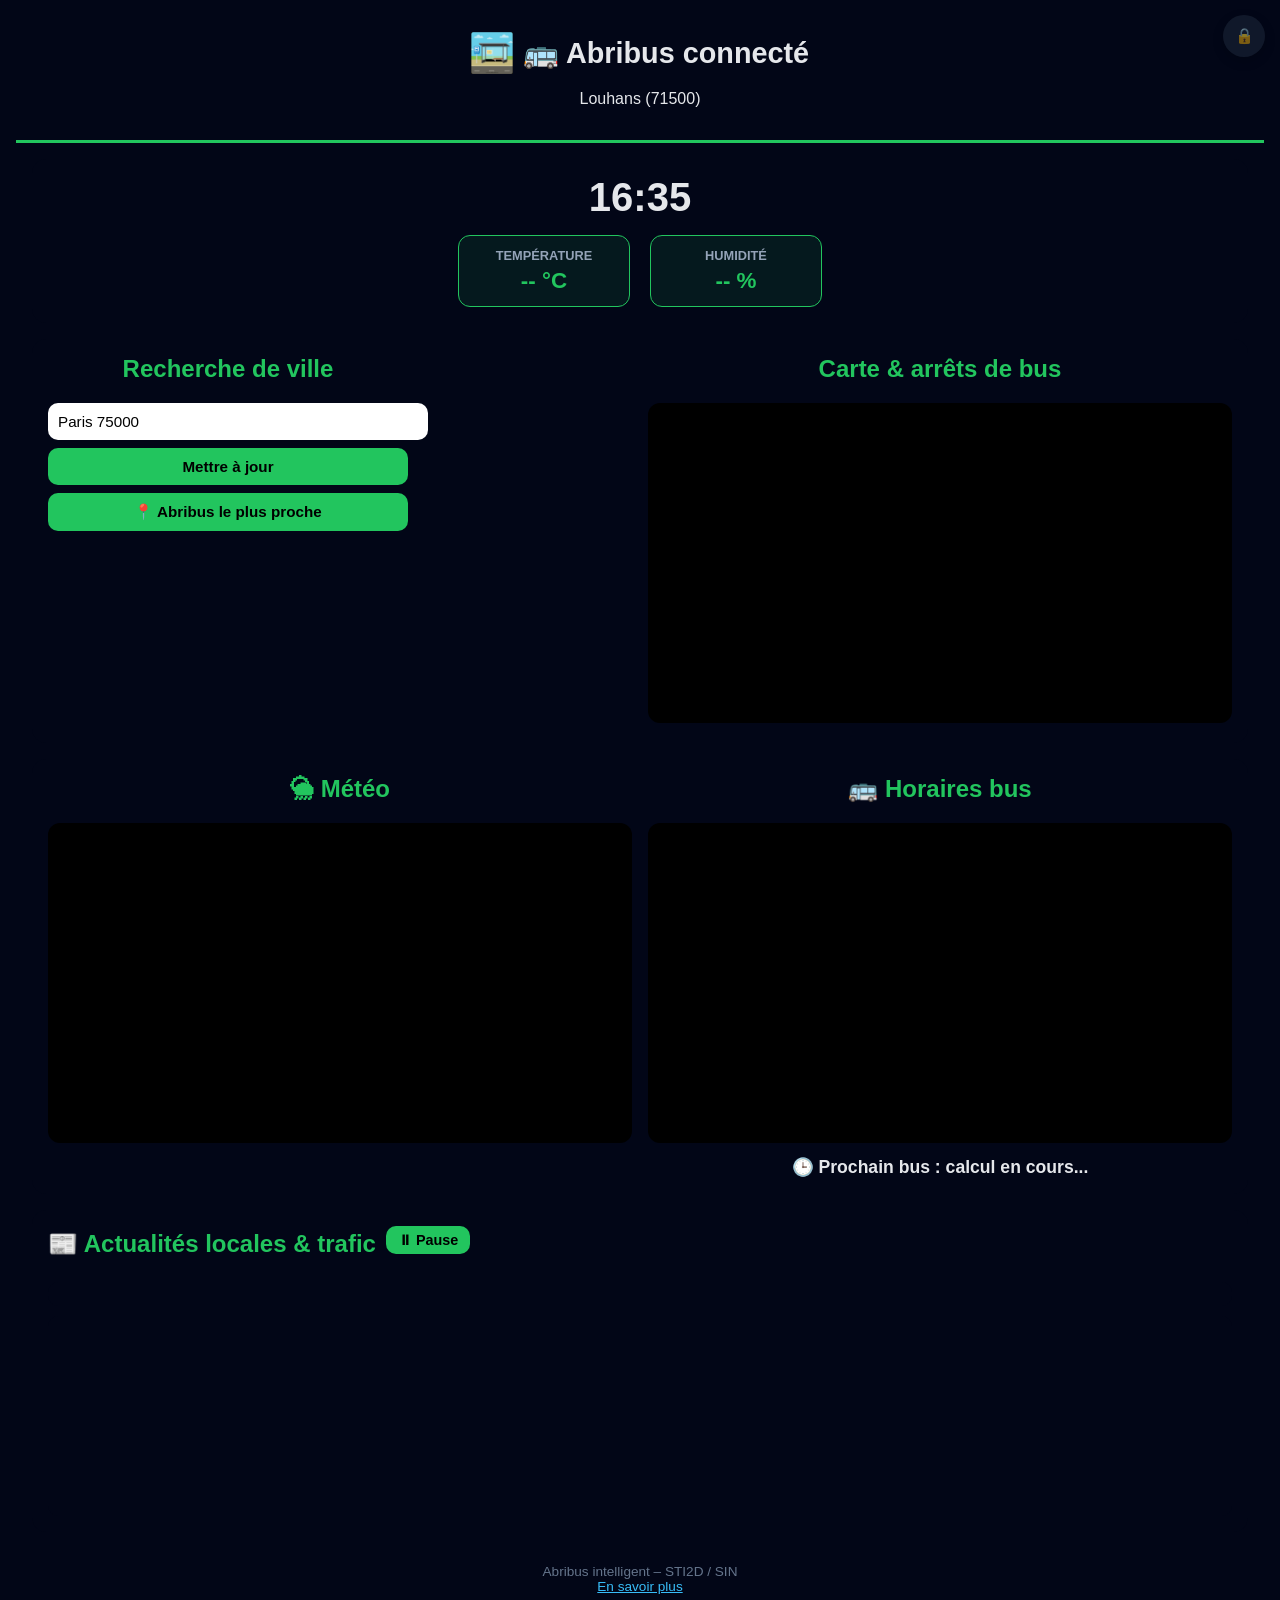
<file: index.html>
<!DOCTYPE html>
<html lang="fr">
<head>
<meta charset="UTF-8" />
<title> 🚌 Abribus connecté – Louhans</title>
<meta name="viewport" content="width=device-width, initial-scale=1.0" />
<link rel="stylesheet" href="style.css">
<link rel="icon" href="file:///Q:/Espace%20d'%C3%A9change/abri%20de%20bus%20william%20nohan%20nathan%20tilio%20et%20anthonin/Site%20conception%20du%20site%20internet/logo.png" type="image/png">
</head>

<body>
<body>
<button id="accesPrive" onclick="ouvrirModal()">🔒</button>
<div id="loginModal" class="modal-overlay" style="display:none;">
  <div class="modal-card">
    <h3>🔐 Accès Chauffeur / Jeux ... </h3>
    <p>Entrez le code d'accès :</p>
    <input type="password" id="passInput" placeholder="Code secret..." onkeydown="if(event.key==='Enter'){validerCode();}">
    <div class="modal-btn-group">
      <button onclick="validerCode()">Entrer</button>
      <button class="btn-cancel" onclick="fermerModal()">Annuler</button>
    </div>
  </div>
</div>

<header>
<header>
  <h1>
    <img id="logo" src="logo.png" alt="Logo Abribus">
    🚌 Abribus connecté
  </h1>
  <p id="cityLabel">Louhans (71500)</p>
</header>

<section>
  <div class="clock" id="clock">--:--</div>
  
  <div class="sensor-box">
      <div class="sensor-item">
          <span class="sensor-label">TEMPÉRATURE</span>
          <span class="sensor-value" id="temp">-- °C</span>
      </div>
      <div class="sensor-item">
          <span class="sensor-label">HUMIDITÉ</span>
          <span class="sensor-value" id="hum">-- %</span>
      </div>
  </div>
</section>

<section class="grid">
  <div class="recherche-box">
    <h2>Recherche de ville</h2>
    <input id="adresse" value="Louhans 71500" onkeydown="if(event.key==='Enter'){rechercherVille();}">
    <button onclick="rechercherVille()">Mettre à jour</button>
    <button onclick="localiserAbribus()">📍 Abribus le plus proche</button>
    <p id="coords"></p>                
  </div>
  <div>
    <h2>Carte & arrêts de bus</h2>
    <iframe id="map"></iframe>
  </div>
</section>

<section class="grid">
  <div>
    <h2>🌦 Météo</h2>
    <iframe id="meteoFrame" src="https://www.meteoblue.com/fr/meteo/widget/three/46.63518835,5.23839293"></iframe>
  </div>
  <div>
    <h2>🚌 Horaires bus</h2>
    <iframe id="busFrame"></iframe>
    <div id="prochainBus" style="margin-top:10px;font-size:1.1rem;font-weight:bold;">
      🕒 Prochain bus : calcul en cours...
    </div>
  </div>
</section>

<section>
  <h2 style="display:flex;align-items:center;gap:10px;">
    📰 Actualités locales & trafic
    <button id="toggleScrollBtn">⏸ Pause</button>
  </h2>

  <div id="alertBanner"></div>
  <div id="iaResume"></div>

  <div id="loadingActus" style="display:none;opacity:0.7;">
    ⏳ Chargement des actualités…
  </div>

  <div id="actualites"></div>

  <button id="backToTopBtn" style="display:none;margin-top:8px;">
    ⬆ Revenir en haut
  </button>
</section>

<script src="script.js"></script>

<footer>
Abribus intelligent – STI2D / SIN<br>
<a href="infos.html" style="color:#38bdf8;">En savoir plus</a>
</footer>
</body>
</html>
</file>
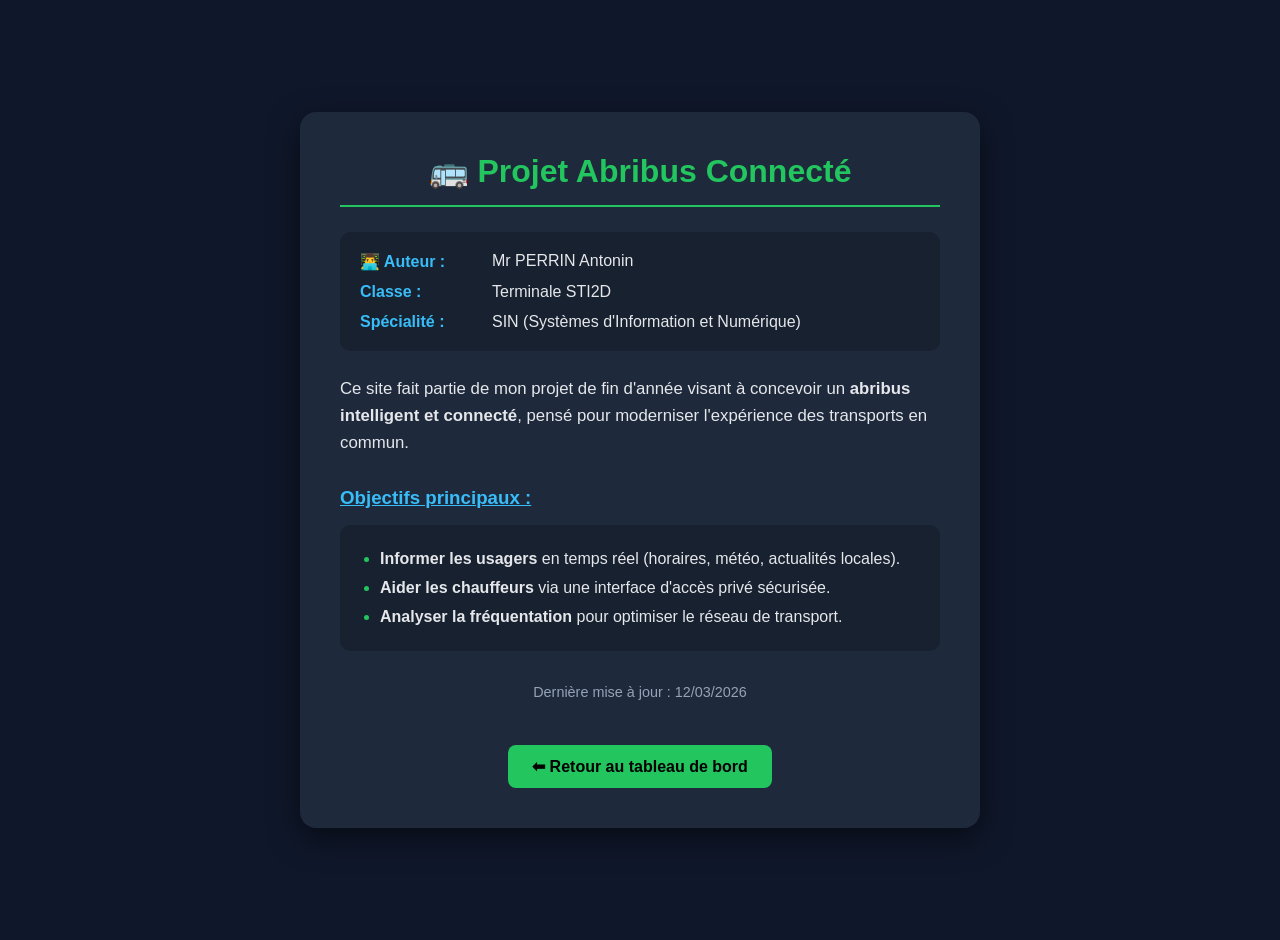
<file: infos.html>
<!DOCTYPE html>
<html lang="fr">
<head>
<meta charset="UTF-8">
<meta name="viewport" content="width=device-width, initial-scale=1.0">
<title>ℹ️ Informations - Abribus Connecté</title>

<style>
  :root {
    --bg: #0f172a;
    --panel: #1e293b;
    --accent: #22c55e;
    --text: #e5e7eb;
    --text-muted: #94a3b8;
    --link: #38bdf8;
  }

  body {
    font-family: 'Segoe UI', Arial, sans-serif;
    background: var(--bg);
    color: var(--text);
    margin: 0;
    padding: 20px;
    display: flex;
    justify-content: center;
    align-items: center;
    min-height: 100vh; /* Permet de centrer verticalement */
  }

  /* Conteneur principal style "carte" */
  .container {
    background: var(--panel);
    padding: 40px;
    border-radius: 16px;
    box-shadow: 0 10px 30px rgba(0, 0, 0, 0.5);
    max-width: 600px;
    width: 100%;
    animation: fadeIn 0.6s ease-out; /* Petite animation d'apparition */
  }

  @keyframes fadeIn {
    from { opacity: 0; transform: translateY(20px); }
    to { opacity: 1; transform: translateY(0); }
  }

  h1 {
    color: var(--accent);
    text-align: center;
    margin-top: 0;
    border-bottom: 2px solid var(--accent);
    padding-bottom: 15px;
    margin-bottom: 25px;
  }

  /* Mise en forme des informations de l'élève */
  .info-grid {
    display: grid;
    grid-template-columns: 120px 1fr;
    gap: 12px;
    background: rgba(0, 0, 0, 0.2);
    padding: 20px;
    border-radius: 10px;
    margin-bottom: 25px;
  }

  .info-grid span {
    font-weight: bold;
    color: var(--link);
  }

  p {
    line-height: 1.6;
    font-size: 1.05rem;
  }

  /* Style propre pour la liste des objectifs */
  h3 {
    color: var(--link);
    margin-top: 30px;
    margin-bottom: 10px;
  }

  ul {
    background: rgba(0, 0, 0, 0.2);
    padding: 20px 20px 20px 40px;
    border-radius: 10px;
    line-height: 1.8;
  }

  ul li::marker {
    color: var(--accent);
  }

  /* Bouton de retour stylisé */
  .btn-retour {
    display: block;
    width: max-content;
    margin: 40px auto 0;
    padding: 12px 24px;
    background: var(--accent);
    color: #000;
    text-decoration: none;
    font-weight: bold;
    border-radius: 8px;
    transition: transform 0.2s, background 0.2s;
    text-align: center;
  }

  .btn-retour:hover {
    transform: scale(1.05);
    background: #16a34a; /* Vert un peu plus foncé au survol */
  }

  .footer-note {
    text-align: center;
    color: var(--text-muted);
    font-size: 0.9em;
    margin-top: 30px;
  }
</style>
</head>

<body>

<div class="container">
  <h1>🚌 Projet Abribus Connecté</h1>

  <div class="info-grid">
    <span> 👨‍💻 Auteur :</span> <div>Mr PERRIN Antonin</div>
    <span> Classe :</span> <div>Terminale STI2D</div>
    <span> Spécialité :</span> <div>SIN (Systèmes d'Information et Numérique)</div>
  </div>

  <p>
    Ce site fait partie de mon projet de fin d'année visant à concevoir un <strong>abribus intelligent et connecté</strong>, pensé pour moderniser l'expérience des transports en commun.
  </p>

  <h3> <u>Objectifs principaux :</u></h3>
  <ul>
    <li><strong>Informer les usagers</strong> en temps réel (horaires, météo, actualités locales).</li>
    <li><strong>Aider les chauffeurs</strong> via une interface d'accès privé sécurisée.</li>
    <li><strong>Analyser la fréquentation</strong> pour optimiser le réseau de transport.</li>
  </ul>

  <p class="footer-note">Dernière mise à jour : 12/03/2026</p>

  <a href="index.html" class="btn-retour">⬅ Retour au tableau de bord</a>
</div>

</body>
</html>
</file>
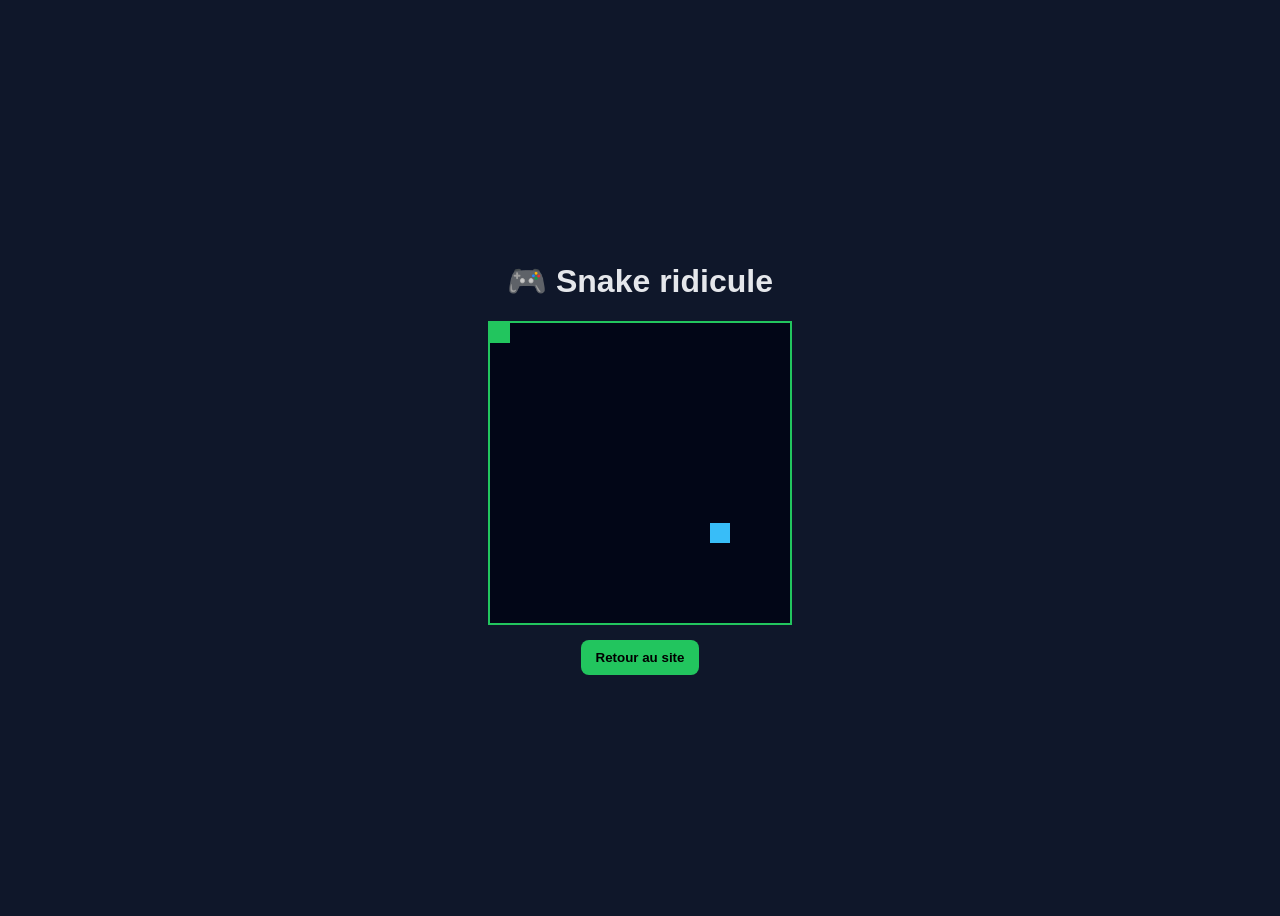
<file: jeux.html>
<!DOCTYPE html>
<html lang="fr">
<head>
<meta charset="UTF-8">
<title>🎮 Mini-Jeu Snake</title>
<meta name="viewport" content="width=device-width, initial-scale=1.0">
<style>
body { background:#0f172a; color:#e5e7eb; display:flex; flex-direction:column; align-items:center; justify-content:center; height:100vh; font-family:sans-serif;}
canvas { background:#020617; border:2px solid #22c55e; }
button { margin-top:15px; padding:10px 15px; border:none; border-radius:8px; background:#22c55e; color:#000; font-weight:bold; cursor:pointer; }
</style>
</head>
<body>

<h1>🎮 Snake ridicule</h1>
<canvas id="snakeCanvas" width="300" height="300"></canvas>
<button onclick="window.location.href='index.html'">Retour au site</button>

<script>
const canvas=document.getElementById('snakeCanvas');
const ctx=canvas.getContext('2d');

let snake=[{x:10,y:10}];
let dir={x:1,y:0};
let fruit={x:Math.floor(Math.random()*15),y:Math.floor(Math.random()*15)};
let taille=20;

function draw(){
    ctx.fillStyle="#020617";
    ctx.fillRect(0,0,canvas.width,canvas.height);

    // fruit
    ctx.fillStyle="#22c55e";
    ctx.fillRect(fruit.x*taille,fruit.y*taille,taille,taille);

    // snake
    ctx.fillStyle="#38bdf8";
    snake.forEach(s=>ctx.fillRect(s.x*taille,s.y*taille,taille,taille));

    // mouvement
    let head={x:snake[0].x+dir.x, y:snake[0].y+dir.y};

    // collision mur
    if(head.x<0||head.x>=15||head.y<0||head.y>=15){
        alert("Game Over!");
        snake=[{x:10,y:10}];
        dir={x:1,y:0};
        return;
    }

    // collision fruit
    if(head.x===fruit.x && head.y===fruit.y){
        snake.unshift(head);
        fruit={x:Math.floor(Math.random()*15),y:Math.floor(Math.random()*15)};
    } else {
        snake.pop();
        snake.unshift(head);
    }
}
document.addEventListener('keydown',e=>{
    if(e.key==="ArrowUp") dir={x:0,y:-1};
    if(e.key==="ArrowDown") dir={x:0,y:1};
    if(e.key==="ArrowLeft") dir={x:-1,y:0};
    if(e.key==="ArrowRight") dir={x:1,y:0};
});
setInterval(draw,200);
</script>
</body>
</html>
</file>
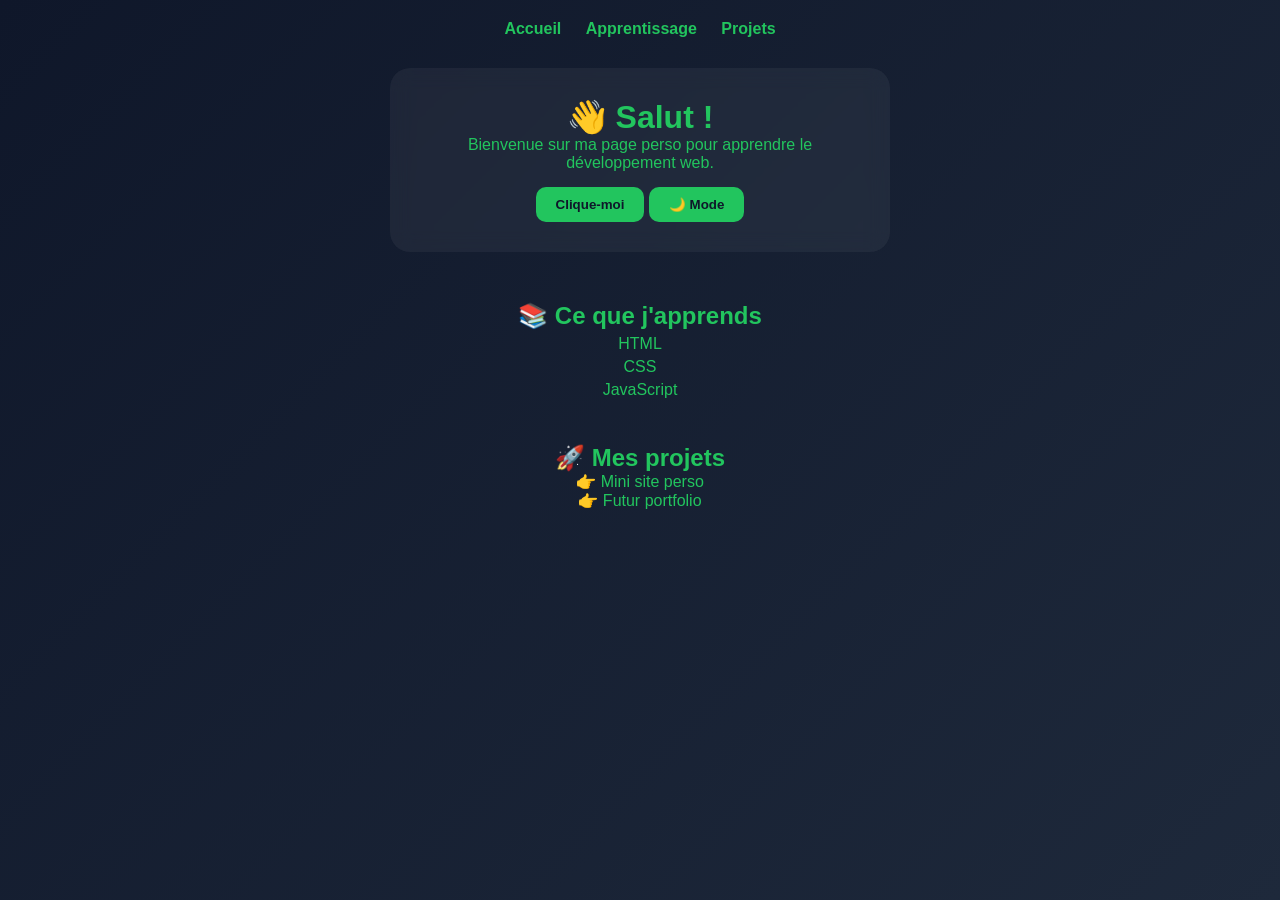
<file: perso.html>
<!DOCTYPE html>
<html lang="fr">
<head>
<meta charset="UTF-8">
<title>📖 Page Perso</title>
<meta name="viewport" content="width=device-width, initial-scale=1.0">

<style>
/* RESET */
* {
  margin: 0;
  padding: 0;
  box-sizing: border-box;
}

/* BODY */
body {
  font-family: sans-serif;
  background: linear-gradient(135deg, #0f172a, #1e293b);
  color: #22c55e;
  display: flex;
  flex-direction: column;
  align-items: center;
  min-height: 100vh;
  transition: 0.3s;
}

/* NAVBAR */
nav {
  margin-top: 20px;
}

nav a {
  margin: 0 10px;
  text-decoration: none;
  color: #22c55e;
  font-weight: bold;
}

nav a:hover {
  color: #4ade80;
}

/* CARD */
.card {
  background: rgba(255,255,255,0.05);
  backdrop-filter: blur(10px);
  border-radius: 20px;
  padding: 30px;
  margin: 30px;
  text-align: center;
  max-width: 500px;
  animation: fadeIn 1s ease;
}

/* ANIMATION */
@keyframes fadeIn {
  from {
    opacity: 0;
    transform: translateY(20px);
  }
  to {
    opacity: 1;
    transform: translateY(0);
  }
}

/* BUTTON */
button {
  margin-top: 15px;
  padding: 10px 20px;
  border: none;
  border-radius: 10px;
  background: #22c55e;
  color: #0f172a;
  font-weight: bold;
  cursor: pointer;
  transition: 0.3s;
}

button:hover {
  background: #4ade80;
  transform: scale(1.05);
}

/* SECTION */
section {
  margin: 20px;
  text-align: center;
}

ul {
  list-style: none;
}

li {
  margin: 5px 0;
}

/* LIGHT MODE */
.light {
  background: #f1f5f9;
  color: #0f172a;
}

/* RESPONSIVE */
@media (max-width: 600px) {
  .card {
    width: 90%;
  }
}
</style>

</head>

<body>

<!-- NAVBAR -->
<nav>
  <a href="#">Accueil</a>
  <a href="#">Apprentissage</a>
  <a href="#">Projets</a>
</nav>

<!-- CARD PRINCIPALE -->
<div class="card">
  <h1>👋 Salut !</h1>
  <p id="texte">Bienvenue sur ma page perso pour apprendre le développement web.</p>

  <button onclick="changerTexte()">Clique-moi</button>
  <button onclick="toggleMode()">🌙 Mode</button>
</div>

<!-- SECTION APPRENTISSAGE -->
<section>
  <h2>📚 Ce que j'apprends</h2>
  <ul>
    <li>HTML</li>
    <li>CSS</li>
    <li>JavaScript</li>
  </ul>
</section>

<!-- SECTION PROJETS -->
<section>
  <h2>🚀 Mes projets</h2>
  <p>👉 Mini site perso</p>
  <p>👉 Futur portfolio</p>
</section>

<script>
function changerTexte() {
  document.getElementById("texte").textContent = "🔥 Bien joué ! Tu utilises JavaScript !";
}

function toggleMode() {
  document.body.classList.toggle("light");
}
</script>

</body>
</html>
</file>
<file: style.css>
:root {
  --bg: #0f172a;
  --panel: #020617;
  --text: #e5e7eb;
  --accent: #22c55e;
  --modal-bg: #1e293b;
}

body.night {
  --bg: #020617;
  --panel: #000;
  --text: #94a3b8;
  --accent: #38bdf8;
}

body {
  margin:0;
  font-family:'Segoe UI',Arial,sans-serif;
  background:var(--bg);
  color:var(--text);
  transition:0.5s;
}

header {
  background:var(--panel);
  padding:1rem;
  text-align:center;
  border-bottom:3px solid var(--accent);
}

header h1 {
  margin:0;
  font-size:1.8rem;
  display:flex;
  align-items:center;
  justify-content:center;
  gap:10px;
}

#logo { height:42px; cursor:pointer; transition:transform 0.2s; }

.logo-anim { animation: logoBounce 0.6s ease; }

@keyframes logoBounce {
  0%   { transform:scale(1) rotate(0deg); }
  25%  { transform:scale(1.2) rotate(-10deg); }
  50%  { transform:scale(1.25) rotate(10deg); }
  75%  { transform:scale(1.15) rotate(-5deg); }
  100% { transform:scale(1) rotate(0deg); }
}

#zoneAlerteChauffeur {
  display:none; background:#ffeb3b; color:#000; padding:15px; 
  border-radius:12px; margin:10px; border-left:8px solid #f57f17; 
  font-weight:bold; text-align: center; animation: pulse 2s infinite;
}

@keyframes pulse {
  0% { transform: scale(1); box-shadow: 0 0 0 0 rgba(245, 127, 23, 0.4); }
  50% { transform: scale(1.01); box-shadow: 0 0 0 10px rgba(245, 127, 23, 0); }
  100% { transform: scale(1); }
}

section { background:var(--panel); margin:1rem; padding:1rem; border-radius:14px; }
.grid { display:grid; grid-template-columns:repeat(auto-fit,minmax(320px,1fr)); gap:1rem; }
h2 {color:var(--accent); margin-top:0;}

input, button { width:100%; padding:10px; border-radius:10px; border:none; font-size:0.95rem; margin-bottom:0.5rem; }
button { background:var(--accent); font-weight:bold; cursor:pointer; }

iframe { width:100%; height:320px; border:none; border-radius:12px; background:#000; }
.clock { font-size:2.5rem; text-align:center; font-weight:bold; }

/* --- STYLES POUR LES CAPTEURS ARDUINO --- */
.sensor-box {
  display: flex;
  justify-content: center;
  gap: 20px;
  margin-top: 15px;
  font-weight: bold;
}
.sensor-item {
  background: rgba(34, 197, 94, 0.1);
  padding: 12px 25px;
  border-radius: 12px;
  border: 1px solid var(--accent);
  text-align: center;
  min-width: 120px;
}
.sensor-label { font-size: 0.8rem; color: #94a3b8; display: block; margin-bottom: 5px; }
.sensor-value { font-size: 1.4rem; color: var(--accent); }
/* ---------------------------------------- */

.recherche-box {max-width:360px;}

#alertBanner { display:none; background:#dc2626; color:white; padding:12px; border-radius:10px; font-weight:bold; text-align:center; margin-bottom:10px; }
#iaResume { background:var(--panel); padding:12px; border-radius:10px; margin-bottom:10px; font-size:1rem; color:#cbd5f5; }
#actualites { background:var(--panel); padding:10px; border-radius:10px; color:#cbd5f5; height:180px; overflow-y:auto; }

.actualiteItem {margin-bottom:18px;}
.actualiteItem .title {font-size:1.1rem; font-weight:bold;}
.actualiteItem .link { display:inline-block; margin-top:6px; padding:6px 10px; font-size:0.95rem; color:#38bdf8; font-weight:bold; text-decoration:none; border-radius:8px; }

#toggleScrollBtn { width:auto; padding:6px 12px; font-size:0.9rem; }
#backToTopBtn { background:#334155; color:white; }
footer { text-align:center; padding:1rem; font-size:0.85rem; color:#64748b; }

#accesPrive{ position:fixed; top:15px; right:15px; background:#1e293b; color:white; border:none; width:42px; height:42px; border-radius:50%; cursor:pointer; opacity:0.55; transition:0.3s; z-index:1000; display:flex; align-items:center; justify-content:center; box-shadow:0 4px 12px rgba(0,0,0,0.3); }
/* Style pour l'arrière-plan de la fenêtre de connexion */
.modal-overlay {
  position: fixed;
  top: 0; left: 0; width: 100%; height: 100%;
  background: rgba(15, 23, 42, 0.9);
  backdrop-filter: blur(5px);
  z-index: 2000;
  display: flex;
  justify-content: center;
  align-items: center;
}

/* La carte au centre */
.modal-card {
  background: #1e293b;
  padding: 30px;
  border-radius: 20px;
  width: 90%;
  max-width: 400px;
  text-align: center;
  border: 1px solid var(--accent);
}

.modal-btn-group {
  display: flex;
  gap: 10px;
  margin-top: 15px;
}

.btn-cancel {
  background: #64748b !important;
}
</file>
